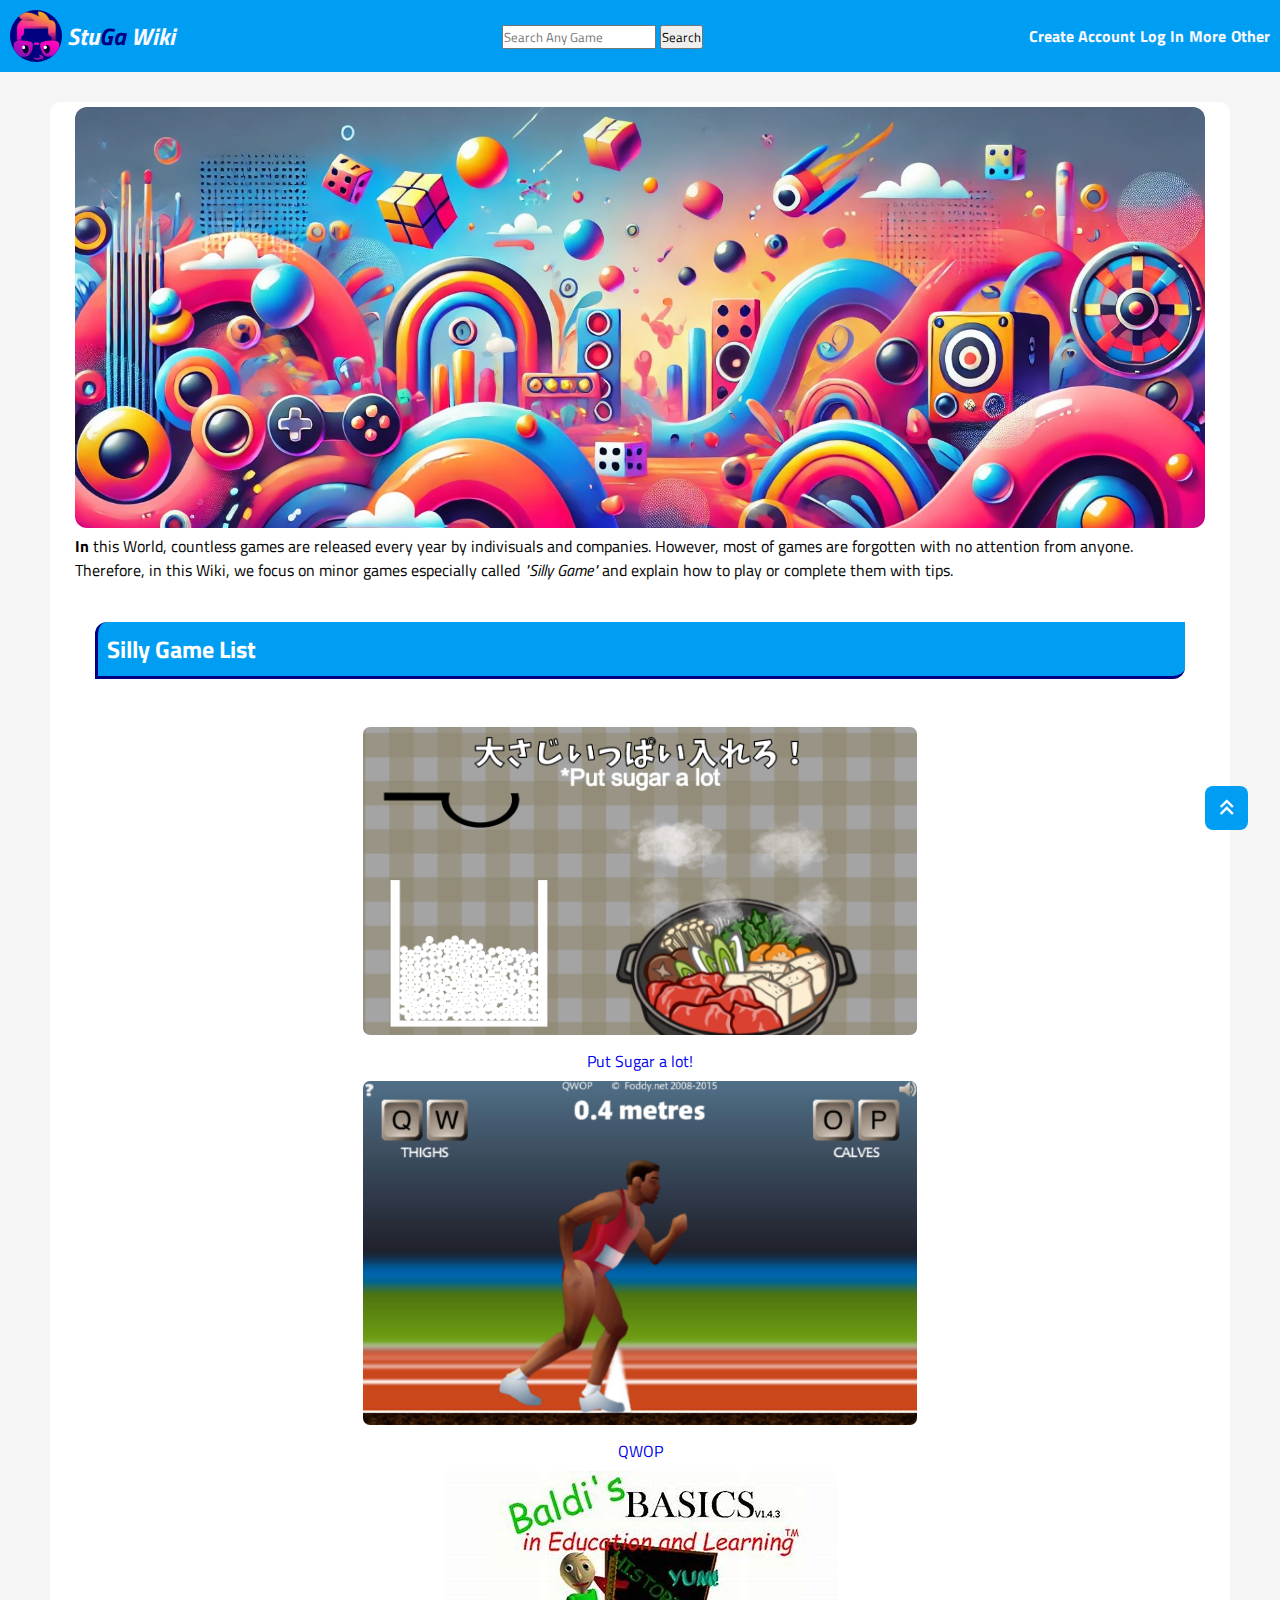
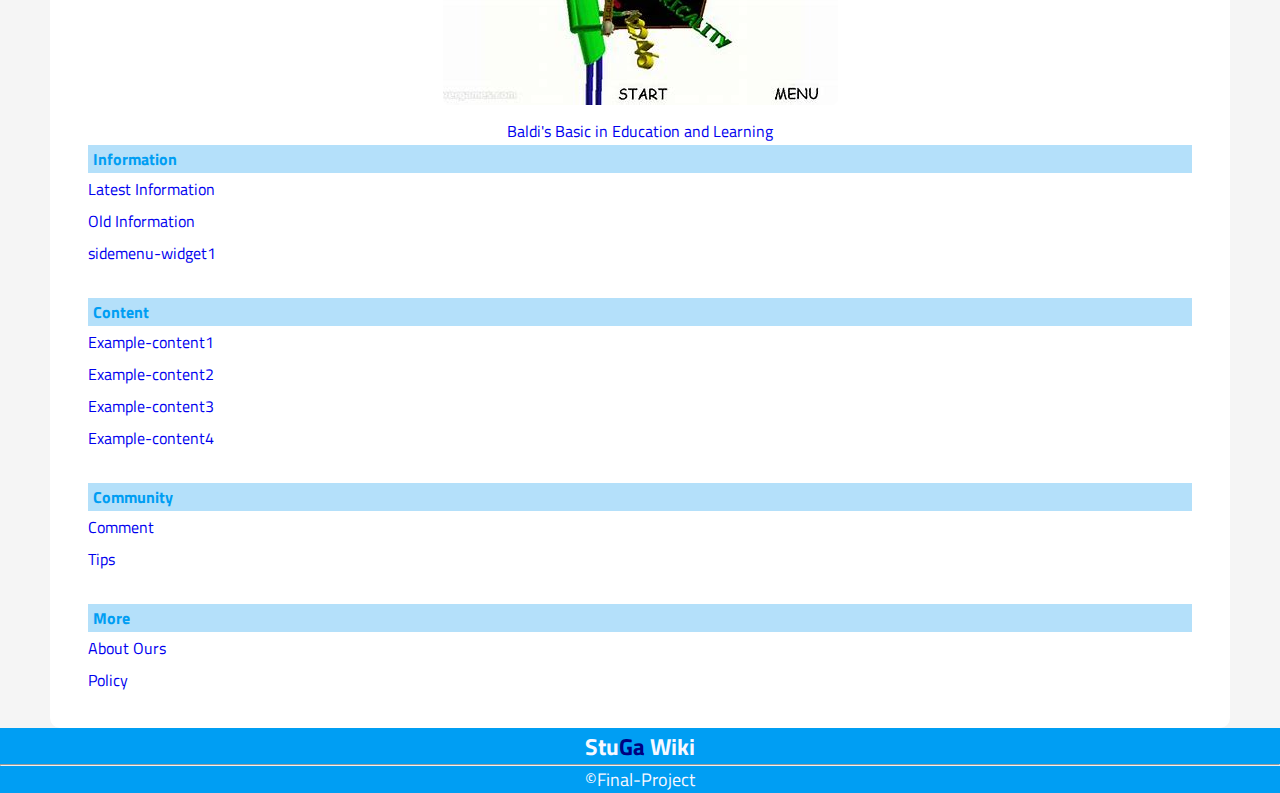
<file: index.html>
<!DOCTYPE html>
<html lang="en">
    <head>
        <meta charset="UTF-8">
        <meta name="viewport" content="width=device-width, initial-scale=1.0">
        <title>Final-Project</title>
        <link rel="stylesheet" href="main.css">
        <link rel="preconnect" href="https://fonts.googleapis.com">
        <link rel="preconnect" href="https://fonts.gstatic.com" crossorigin>
        <link href="https://fonts.googleapis.com/css2?family=Titillium+Web:ital,wght@0,200;0,300;0,400;0,600;0,700;0,900;1,200;1,300;1,400;1,600;1,700&display=swap" rel="stylesheet">
        <link rel="stylesheet" href="https://fonts.googleapis.com/css2?family=Material+Symbols+Outlined:opsz,wght,FILL,GRAD@24,400,0,0&icon_names=keyboard_double_arrow_up" />
        <link rel="stylesheet" href="https://fonts.googleapis.com/css2?family=Material+Symbols+Outlined:opsz,wght,FILL,GRAD@20..48,100..700,0..1,-50..200&icon_names=keyboard_double_arrow_up" />
    </head>
    <body>
        <header class="header-container">
            <div class="header-container-div">
                <a href="index.html" class="header-anchor">
                    <img src="Images/IMG_0551.PNG" alt="header-Logo" class="header-img">
                    <span class="header-text">
                        <em>Stu<span style="color: navy;">Ga</span> Wiki</em>
                    </span>
                </a>
                <div>
                    <form action="/index-branch.html" method="get">
                        <input type="serach" class="header-serach" name="serach" placeholder="Search Any Game">
                        <button class="header-button" type="search">Search</button>
                    </form>
                </div>
                <nav class="header-nav">
                    <ul class="header-nav-list">
                        <li><a href="./createaccount.html">Create Account</a></li>
                        <li><a href="#">Log In</a></li>
                        <li><a href="#">More</a></li>
                        <li style="display: inline; margin-right: 10px;"><a href="#">Other</a></li>
                    </ul>
                </nav>
            </div>
        </header>
        <!-- main menu start from here -->
        <div id="body-container" style="height: auto !important;">
            <div class="main-menu">
                <article id="body-menu-center">
                    <img src="Images/DALL·E 2025-02-08 15.15.01 - A wide banner image with a fun and playful game-themed background. The scene is colorful and energetic, featuring abstract shapes, bright gradients, a.jpg"
                    alt="Funny game header" class="body-img-1">
                    <p class="body-paragraph-1"><strong>In</strong> this World, countless games are released every year by indivisuals and companies. However, most of
                        games are forgotten with no attention from anyone. Therefore, in this Wiki, we focus on minor
                        games especially called <em>"Silly Game"</em> and explain how to play or complete them with tips.
                    </p>
                    <div class="main-game-bar">
                        <h2 class="main-game-list">Silly Game List</h2>
                    </div>
                    <nav class="main-nav">
                        <ul class="main-nav-ul">
                            <li class="main-nav-ul-list">
                                    <a href="Sugar.html" class="sugar-game">
                                        <img class="main-img" src="Images/大さじ一杯ゲーム.png" alt="Put sugar a lot Game">
                                        <span>Put Sugar a lot!</span>
                                    </a>
                            </li>
                            <li class="main-nav-ul-list">
                                    <a href="qwop.html" class="qwop-game">
                                        <img class="main-img" src="Images/qwop.png" alt="qwop Game">
                                        <span>QWOP</span>
                                    </a>
                            </li>
                            <li class="main-nav-ul-list">
                                <a href="baldis.html">
                                    <img class="main-img" src="Images/Baldi's.jpeg" alt="Baldi's Basic in Education and Learning">
                                    <span>Baldi's Basic in Education and Learning</span>
                                </a>
                            </li>
                        </ul>
                    </nav>
                </article>
                <div id="sidemenu-container">
                    <aside class="sidemenu">
                        <div class="example-widget">
                            <h4 id="widget-text">Information</h4>
                            <ul class="widget1-ul">
                                <li>
                                    <a href="#">Latest Information</a>
                                </li>
                                <li>
                                    <a href="#">Old Information</a>
                                </li>
                                <li>
                                    <a href="#">sidemenu-widget1</a>
                                </li>
                            </ul>
                        </div>
                        <div class="example-widget">
                            <h4 id="widget-text">Content</h4>
                            <ul>
                                <li>
                                    <a href="#">Example-content1</a>
                                </li>
                                <li>
                                    <a href="#">Example-content2</a>
                                </li>
                                <li>
                                    <a href="#">Example-content3</a>
                                </li>
                                <li>
                                    <a href="#">Example-content4</a>
                                </li>
                            </ul>
                        </div>
                        <div class="example-widget">
                            <h4 id="widget-text">Community</h4>
                            <ul>
                                <li>
                                    <a href="#">Comment</a>
                                </li>
                                <li>
                                    <a href="#">Tips</a>
                                </li>
                            </ul>
                        </div>
                        <div class="example-widget">
                            <h4 id="widget-text">More</h4>
                            <ul>
                                <li>
                                    <a href="#">About Ours</a>
                                </li>
                                <li>
                                    <a href="#">Policy</a>
                                </li>
                            </ul>
                        </div>
                    </aside>
                </div>
            </div>
            
        </div>
        <!-- footer start from here -->
        <footer>
            <style>
                footer div p{
                    font-size: 18px;
                }
            </style>
            <div class="footer-container">
                <h3>Stu<span class="footer-text" style="color: navy;">Ga</span> Wiki</h3>
                <hr>
                <p>©Final-Project</p>
            </div>
        </footer>
        <a href="#" class="back-to-top">
            <span class="material-symbols-outlined">
                keyboard_double_arrow_up
            </span>
        </a>
    </body>
    
</html>
</file>
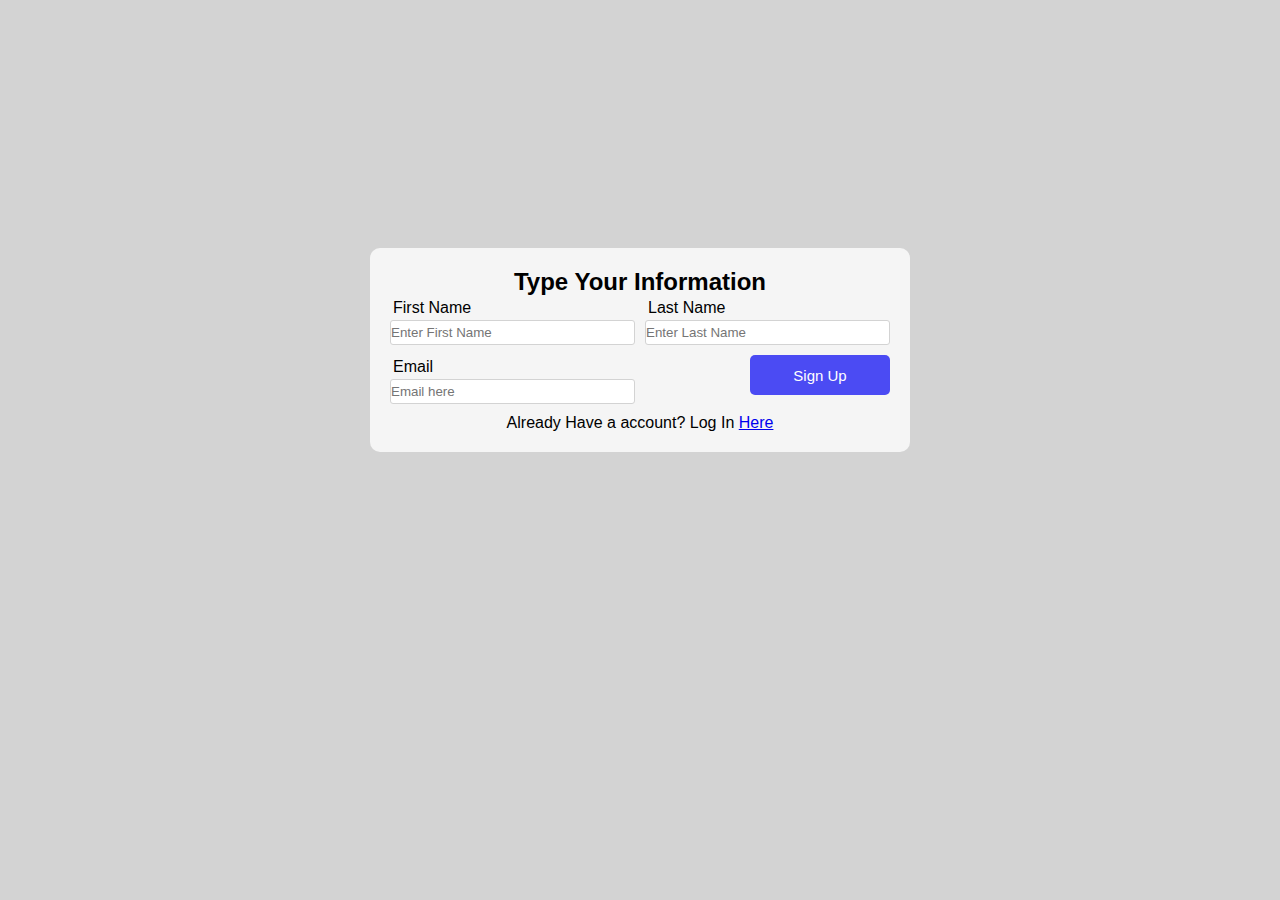
<file: createaccount.html>
<!DOCTYPE html>
<html lang="en">
<head>
    <meta charset="UTF-8">
    <meta name="viewport" content="width=device-width, initial-scale=1.0">
    <title>Document</title>
    <link rel="stylesheet" href="creataccount.css">
</head>
<body>
    <form action="/submit" method="post">
        <div>
            <h2>Type Your Information</h2>
        </div>
       <div class="container">
                <div>
                    <label for="firstname" class="label-first">First Name</label>
                    <input type="text" class="input-first" id="firstname" name="firstname" placeholder="Enter First Name" required>
                </div>
    
                <div>
                    <label for="lastname" class="label-last">Last Name</label>
                    <input type="text" class="input-last" id="lastname" name="lastname" placeholder="Enter Last Name" required>
                </div>
                
                <div>
                    <label for="email" class="label-email">Email</label>
                    <input type="email" class="input-email" id="email" name="email" placeholder="Email here" required>
                </div>
                
                <!-- <div>
                    <label for="jobrole" class="label-job">Job Role</label>
                    <select name="jobrole" id="jobrole" class="select-job">
                        <option value="front-end-developer">Front-End Developer</option>
                        <option value="back-end-developer">Back-End Developer</option>
                        <option value="other">Other</option>
                    </select>
                </div> -->
                
                <!-- <div class="enteraddress">
                    <label for="EnterAddress" class="label-address">Enter Address</label>
                    <textarea name="text" class="text-address" id="EnterAddress" rows="4" cols="45" placeholder="Enter Address Here"></textarea>
                </div>
                
                <div>
                    <label for="City" class="label-city">City</label>
                    <input type="text" class="input-city" id="city" name="City" placeholder="Enter City" required>
                </div>
                
                <div>
                    <label for="zipcode" class="label-zip">Zip Code</label>
                    <input type="text" class="input-zip" id="zipcode" name="zipcode" pattern="\d{6}" title="Six digit zip code" placeholder="Enter Zip Code" required>
                </div>
                
                <div>
                    <label for="date">Start Date</label>
                    <input type="date" id="date" name="date" placeholder="Enter Date">
                </div>
    
                <div>
                    <label for="file">Upload your CV</label>
                    <input type="file" id="file" name="file" placeholder="Enter File Here">
                </div> -->
                <button type="submit" class="button">Sign Up</button>  
       </div>
       <p>Already Have a account? Log In <a href="#">Here</a></p>
    </form>
    
</body>
</html>
</file>
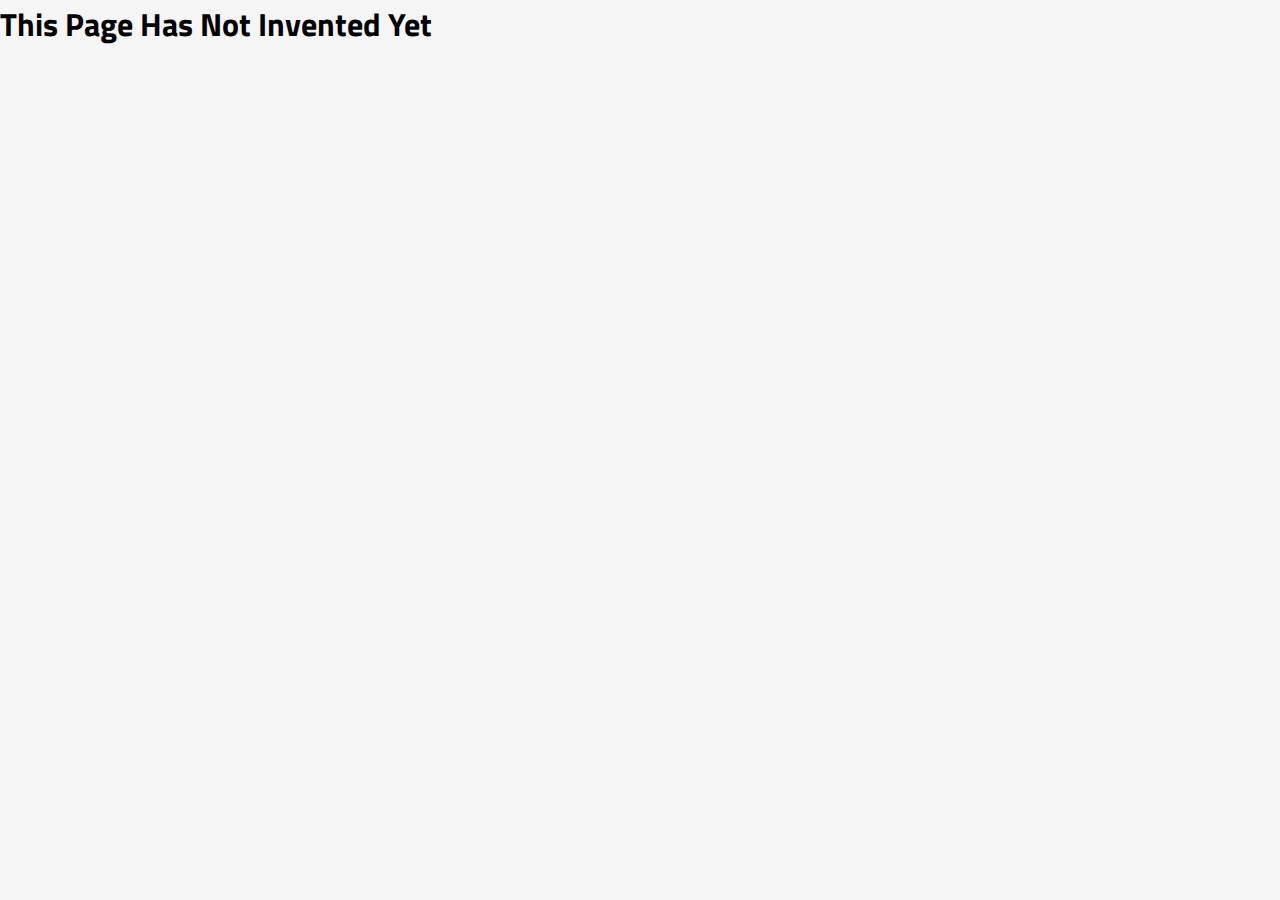
<file: index-branch.html>
<!DOCTYPE html>
<html lang="en">
<head>
    <meta charset="UTF-8">
    <meta name="viewport" content="width=device-width, initial-scale=1.0">
    <title>Document</title>
    <link rel="stylesheet" href="main.css">
</head>
<body>
    <h1>This Page Has Not Invented Yet</h1>



    
    
    

    

</body>
</html>
</file>
<file: main.css>
@import url('https://fonts.googleapis.com/css2?family=Titillium+Web:ital,wght@0,200;0,300;0,400;0,600;0,700;0,900;1,200;1,300;1,400;1,600;1,700&display=swap');

@import url('https://fonts.googleapis.com/css2?family=Pixelify+Sans:wght@400..700&display=swap');

*{
    box-sizing: border-box;
    padding: 0;
    margin: 0;
    font-family:  "Titillium Web", serif;
    list-style: none;
    text-decoration: none;
    scroll-behavior: smooth;
}

html{
    background-color: whitesmoke;
}

/* ------------ Header --------------- */

.header-container{
    background-color: #009Ef3;
}

.header-container-div{
    display: flex;
    flex-direction: row;
    justify-content: space-between;
    align-items: center;    
}

.header-anchor{
    display: flex;
    align-items: center;
    white-space: nowrap;
}

.header-text{
    color: #f8f8ff;
    font-weight: bold;
    font-size: 24px;
    white-space: nowrap;
}

.header-img{
    height: 52px;
    width: 52px;
    border-radius: 50%;
    background: navy;
    margin: 10px 5px 10px 10px;
}

.header-nav-list{
    display: flex;
    align-items: center;
    justify-content: space-around;
    gap: 5px;
    font-weight: bold;
}

header div nav ul li a{
    color: #f8f8ff;
}

ul li a:hover{
    color: orange;
}

ul li a:active{
    color: lightcoral;
}


/* ----------------- main ------------------ */

#body-container{
    display: flex;
    margin-top: 30px;
    margin-left: 50px;
    margin-right: 50px;
    padding: 5px 25px;
    background: white;
    border-radius: 10px;
    justify-content: flex-end;
}

.main-menu{
    float: right;
}

#body-menu-center{
    float: right;
}

.body-img-1{
    max-width: 100%;
    border-radius: 12px;
}

.main-game-list{
    color: white;
    background-color: #111;
    background: #009Ef3;
    padding: 9px 9px;
    margin: 40px 20px;
    border-left: 3px solid navy;
    border-bottom: 3px solid navy;
    border-end-end-radius: 12px;
    border-top-left-radius: 12px;
}

.main-img{
    /* display: flex;
    justify-content: center; */
    margin: 10px;
    max-width: 50%;
    height: 100%;
    border-radius: 12px;
    align-items: center;
    padding: 5px;
    margin: 3px 0px;
    text-align: center;
}

.main-nav{
    display: flex;
    flex-wrap: wrap;
    text-align: center;
    align-items: center;
    justify-content: space-between;
    gap: 10px;
}

body nav span{
    display: block;
    text-align: center;
}

.main-nav-ul{
    gap: 10px;
}

/* -------------------- sidemenu --------------------- */

#sidemenu-container{
    clear: right;
}

body div aside div ul li{
    padding: 4px 0px;
}

#widget-text{
    color: #009EF3;
    background-color: #b4e0fa;
    /* background: skyblue; */
    padding: 2px 5px;
}

.example-widget{
    color: #333;
    /* background: #f8f8ff; */
    padding: 2px 5px;
    margin: 25px 8px; 
    border-radius: 11px;   
}

/* ------------------ footer ------------------ */

footer{
    background: #009Ef3;
}

.footer-container{
    color: #f8f8ff;
    font-size: 20px;
    text-align: center;
}

.footer-text{
    display: inline;
    white-space: nowrap;
}

/* ---------------------- back-to-top ------------------------ */

.back-to-top{
    position: fixed;
    bottom: 4.4rem;
    right: 2rem;
    display: inline-flex;
    align-items: center;
    justify-content: center;
    background-color: #009ef3;
    border-radius: 0.5rem;
    padding: 0.5rem;
    transition: 0.2s ease-out;
}

.back-to-top span{
    color: #fff;
    transition: ease-out;
    font-size: 1.7rem;
}

.back-to-top:hover{
    transform: translateY(-5px);
}

.back-to-top span:hover{
    color: navy;
}
</file>
<file: creataccount.css>
*{
    box-sizing: border-box;
    padding: 0;
    margin: 0;
    font-family: Arial, Helvetica, sans-serif;
}

body{
    display:flex;
    background: lightgray;
    justify-content: center;
    align-items: center;
    height: 700px;
}

form{
    display: flex;
    padding: 20px;
    flex-direction: column;
    align-items: center;
    background-color: whitesmoke;
    border-radius: 10px;
    font: bold;
}



.container{
    display: grid;
    grid-template-columns: repeat(2,1fr);
    max-width: 500px;
    gap: 10px;
}

.enteraddress{
    grid-column: span 2;
}

label{
    display: block;
    margin: 3px;
}


.button{
    color: white;
    background-color: skyblue;
    background: rgb(75, 75, 243);
    border-radius: 5px;
    grid-column: 2;
    border: none;
    font-size: 15px;
    height: 40px;
    width: 140px;
    margin-left: 105px;
}

input, .text-address, select{
    display: block;
    width: 100%;
    border-radius: 3px;
    border: 1px solid lightgray;
    height: 25px;
}

.text-address{
    height: 50px;
}

.button:hover{
    color: lightblue;
}

.button:active{
    color: navy;
}

/* ------------- ignore here ---------------- */

p{
    margin-top: 10px;
}
</file>
